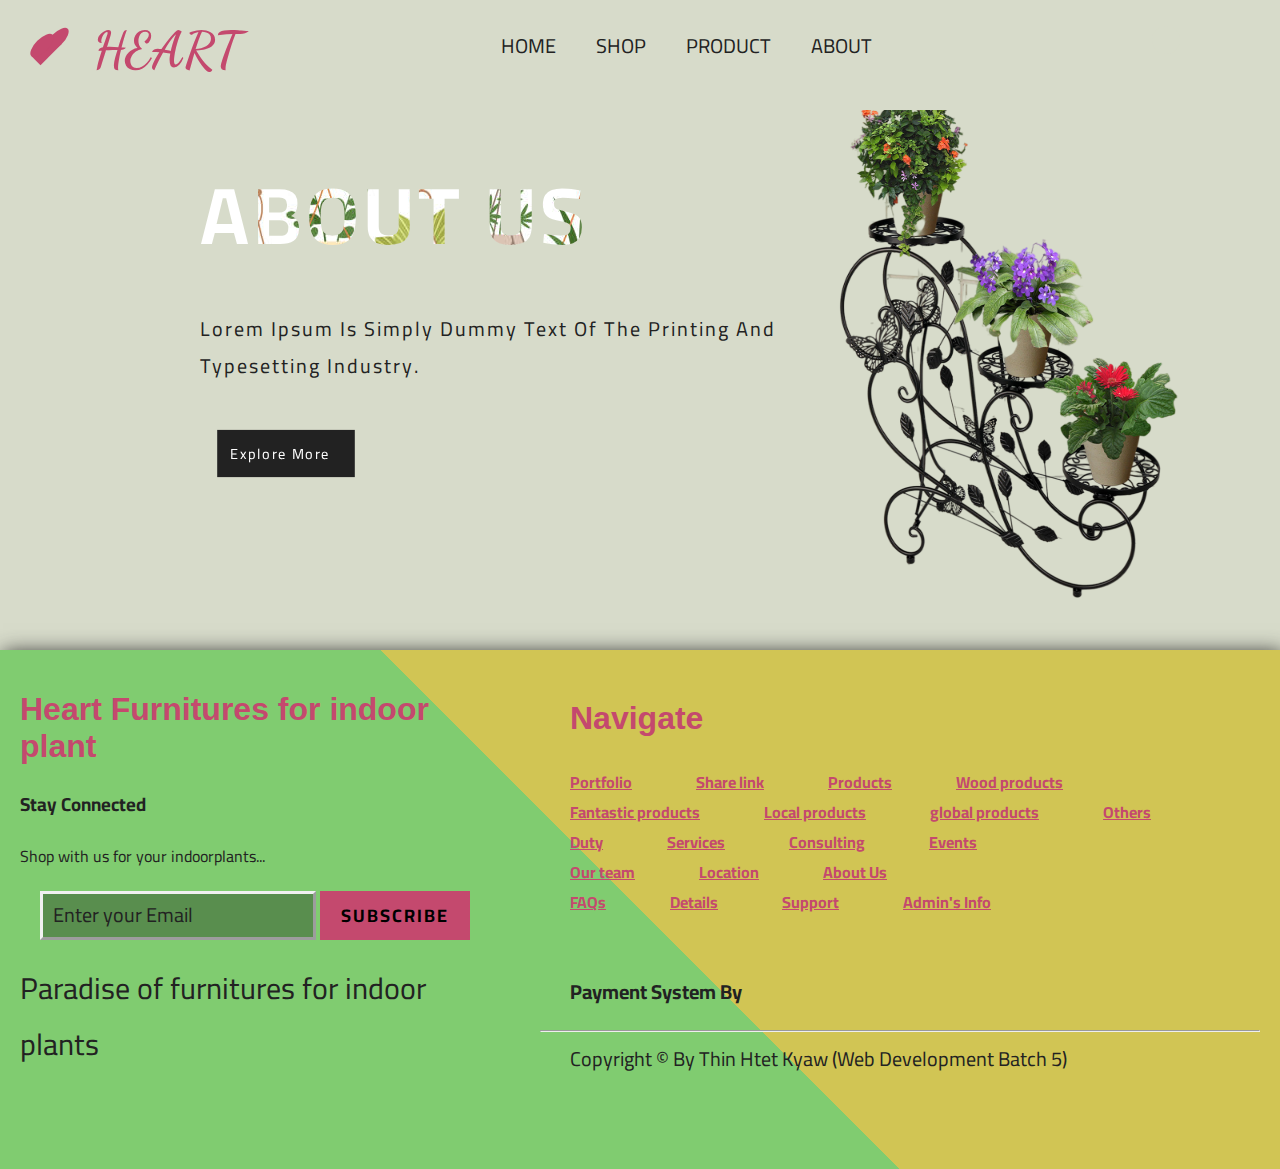
<file: about.html>
<!DOCTYPE html>
<!DOCTYPE html>
<html>
<head>
	<meta charset="utf-8">
	<title>About</title>
	<link href="about.css" rel= "stylesheet" type="text/css">

		<link rel="stylesheet" href="https://cdnjs.cloudflare.com/ajax/libs/font-awesome/6.0.0-beta2/css/all.min.css" integrity="sha512-YWzhKL2whUzgiheMoBFwW8CKV4qpHQAEuvilg9FAn5VJUDwKZZxkJNuGM4XkWuk94WCrrwslk8yWNGmY1EduTA==" crossorigin="anonymous" referrerpolicy="no-referrer" />

		<link rel="preconnect" href="https://fonts.googleapis.com">
		<link rel="preconnect" href="https://fonts.gstatic.com" crossorigin>
		<link href="https://fonts.googleapis.com/css2?family=Cairo:wght@500&display=swap" rel="stylesheet">

		<link rel="preconnect" href="https://fonts.googleapis.com">
		<link rel="preconnect" href="https://fonts.gstatic.com" crossorigin>
		<link href="https://fonts.googleapis.com/css2?family=Dancing+Script:wght@600;700&display=swap" rel="stylesheet">
</head>
<body>
	<div class="nav">
		<div class="logo"></div>
		<h1 style="font-family: 'Dancing Script', cursive;font-size: 50px;margin:0;text-transform: uppercase;">heart</h1>
		<ul>
			<li><a href = 'index.html'>home</a></li>
			<li><a href = 'shop.html'>shop</a></li>
			<li><a href = 'product.html'>product</a></li>
			<li><a href = 'about.html'>about</a></li>
		</ul>

		<ul>
			<li><button onclick="let type = prompt('Enter Your Furniture Type')" style="width:28px;height:28px;border-radius: 50%;border:none;background-color: #d7dbca;"><i class="fas fa-search" style="font-size: 18px;"></i></button></li>

			<li><a href="#" style="text-decoration: none;"><i class="fas fa-star" style="color:goldenrod;"></i></a></li>
			<li><a href="#" style="text-decoration: none;"><i class="fas fa-cart-arrow-down"></i></a></li>
		</ul>

	</div>

		<div class="container">
			<div class="header">
				<h1>About Us</h1>
				 <p>Lorem Ipsum is simply dummy text of the printing and typesetting industry. </p>
				<a href="#bottom" class="collection">Explore More<i class="fas fa-arrow-right" style="font-size:18px;color: #f1f1f1;margin-left: 15px;"></i></a>
			</div>

			<img src = "shop30.png" alt="home" id = 'home'/><br/>
	</div>

	<div class="footer">
		<div class="contact">
			<h1>Heart Furnitures for indoor plant</h1>
			<h3>Stay Connected</h3>
			<p>Shop with us for your indoorplants...</p>

			<div class="form-group">
				<input type="email" name="email" id="email" class="subscribe" placeholder="Enter your Email" autocomplete="off" style="width:250px" />
				<button style="width:150px;padding:8px;background-color: #c4496e;border:none;letter-spacing: 2px;font-weight: bold;font-size: 18px;font-family: 'Cairo', sans-serif;;">SUBSCRIBE</button>

			</div>

			<span style="font-size: 30px;">Paradise of furnitures for indoor plants</span><br/><br/>

			

			<i class="fab fa-facebook-f" style="font-size: 25px;padding: 10px;"></i>
			<i class="fab fa-twitter"  style="font-size: 25px;padding: 10px;"></i>
			<i class="fab fa-youtube"  style="font-size: 25px;padding: 10px;"></i>


			
		</div>
		<div class="pay">
			<h1 style="margin: 30px;">Navigate</h1>
			<a href="#">Portfolio</a>
			<a href="#">Share link</a>
			<a href="#">Products</a>
			<a href="#">Wood products</a><br/>
			<a href="#">Fantastic products</a>
			<a href="#">Local products</a>
			<a href="#">global products</a>
			<a href="#">Others</a><br/>
			<a href="#">Duty</a>
			<a href="#">Services</a>
			<a href="#">Consulting</a>
			<a href="#">Events</a><br/>
			<a href="#">Our team</a>
			<a href="#">Location</a>
			<a href="#">About Us</a><br/>
			<a href="#">FAQs</a>
			<a href="#">Details</a>
			<a href="#">Support</a>
			<a href="#">Admin's Info</a><br/><br/>

			<b style="font-size: 20px;margin-left: 30px;">Payment System By</b>

			<i class="fab fa-cc-paypal" style="font-size: 40px;padding: 10px;"></i>
			<i class="fab fa-cc-visa" style="font-size: 40px;padding: 10px;"></i>
			<i class="fab fa-google-wallet" style="font-size: 40px;padding: 10px;"></i>

			
			<hr/>

			<small style="font-size: 20px;margin:30px">Copyright &#x000A9;<span id = "span"></span> By Thin Htet Kyaw (Web Development Batch 5)</small>

		</div>
	</div>
</body>
</html>
</file>
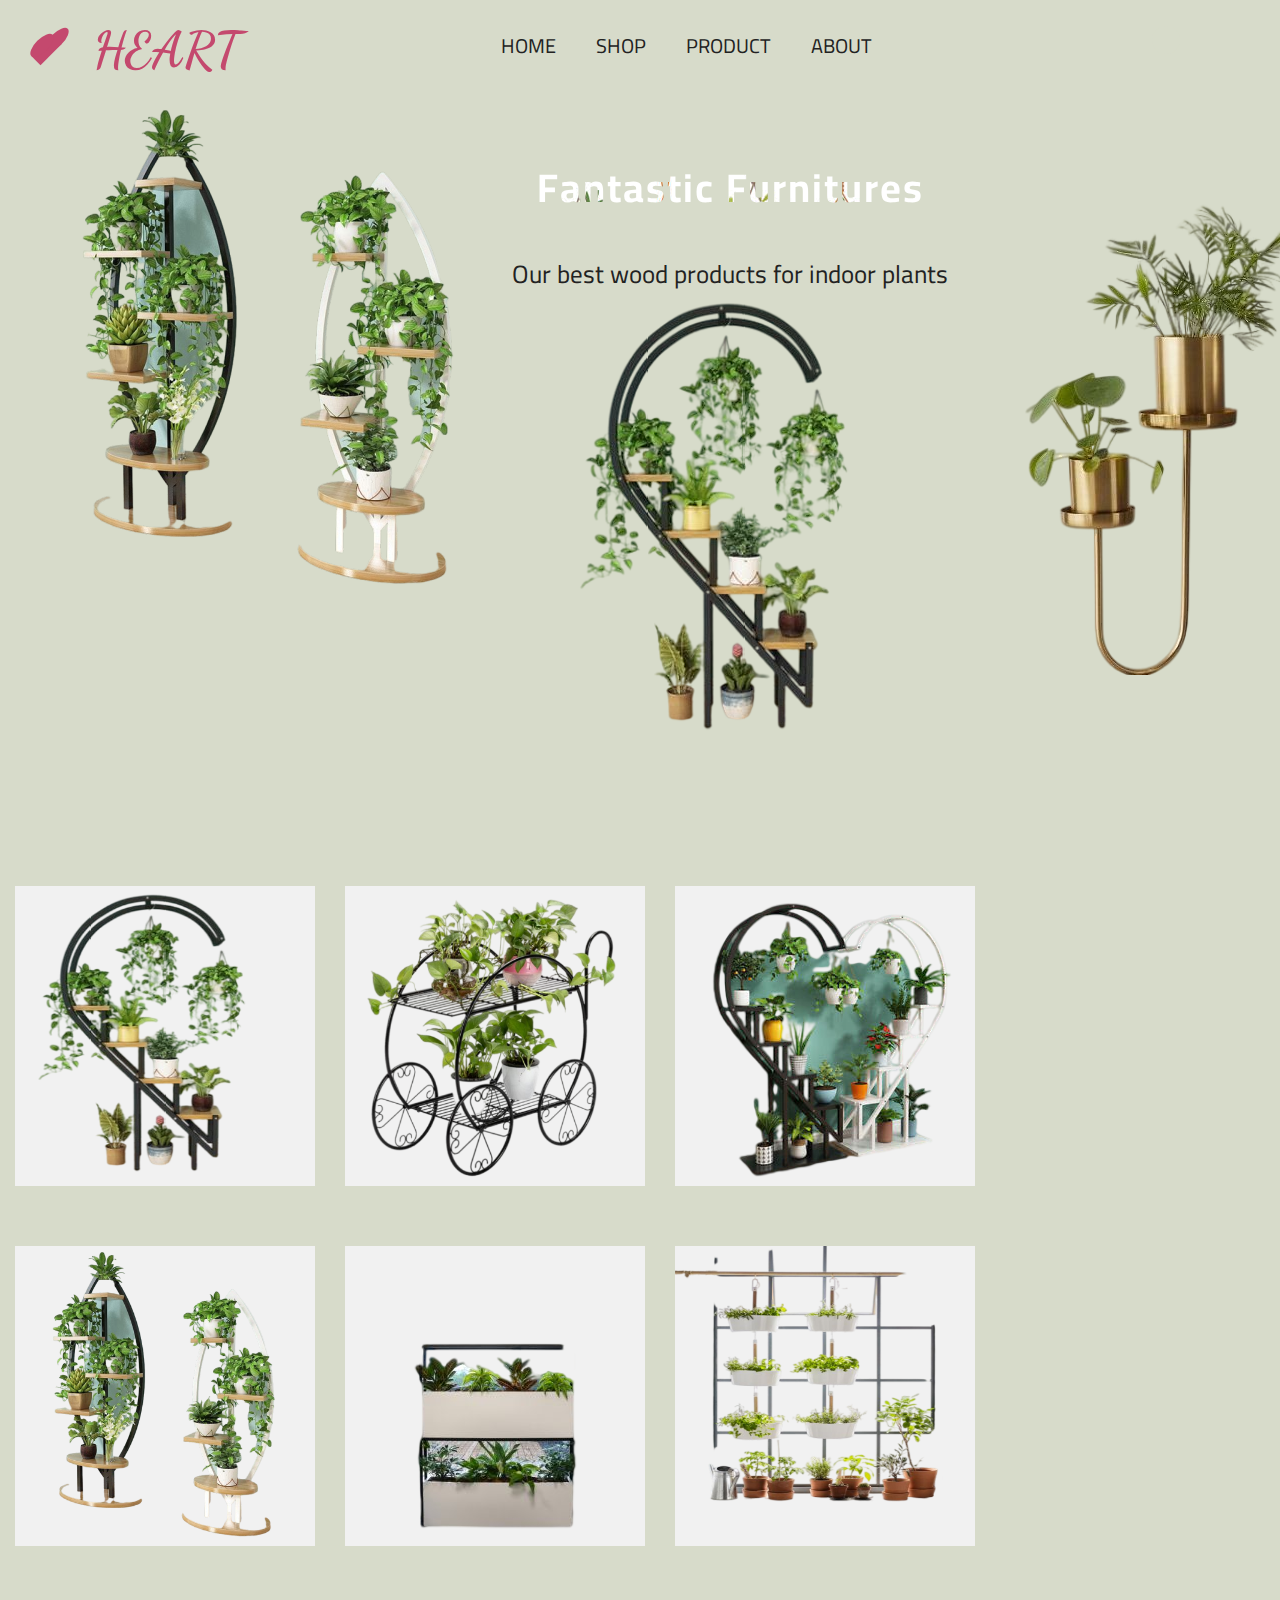
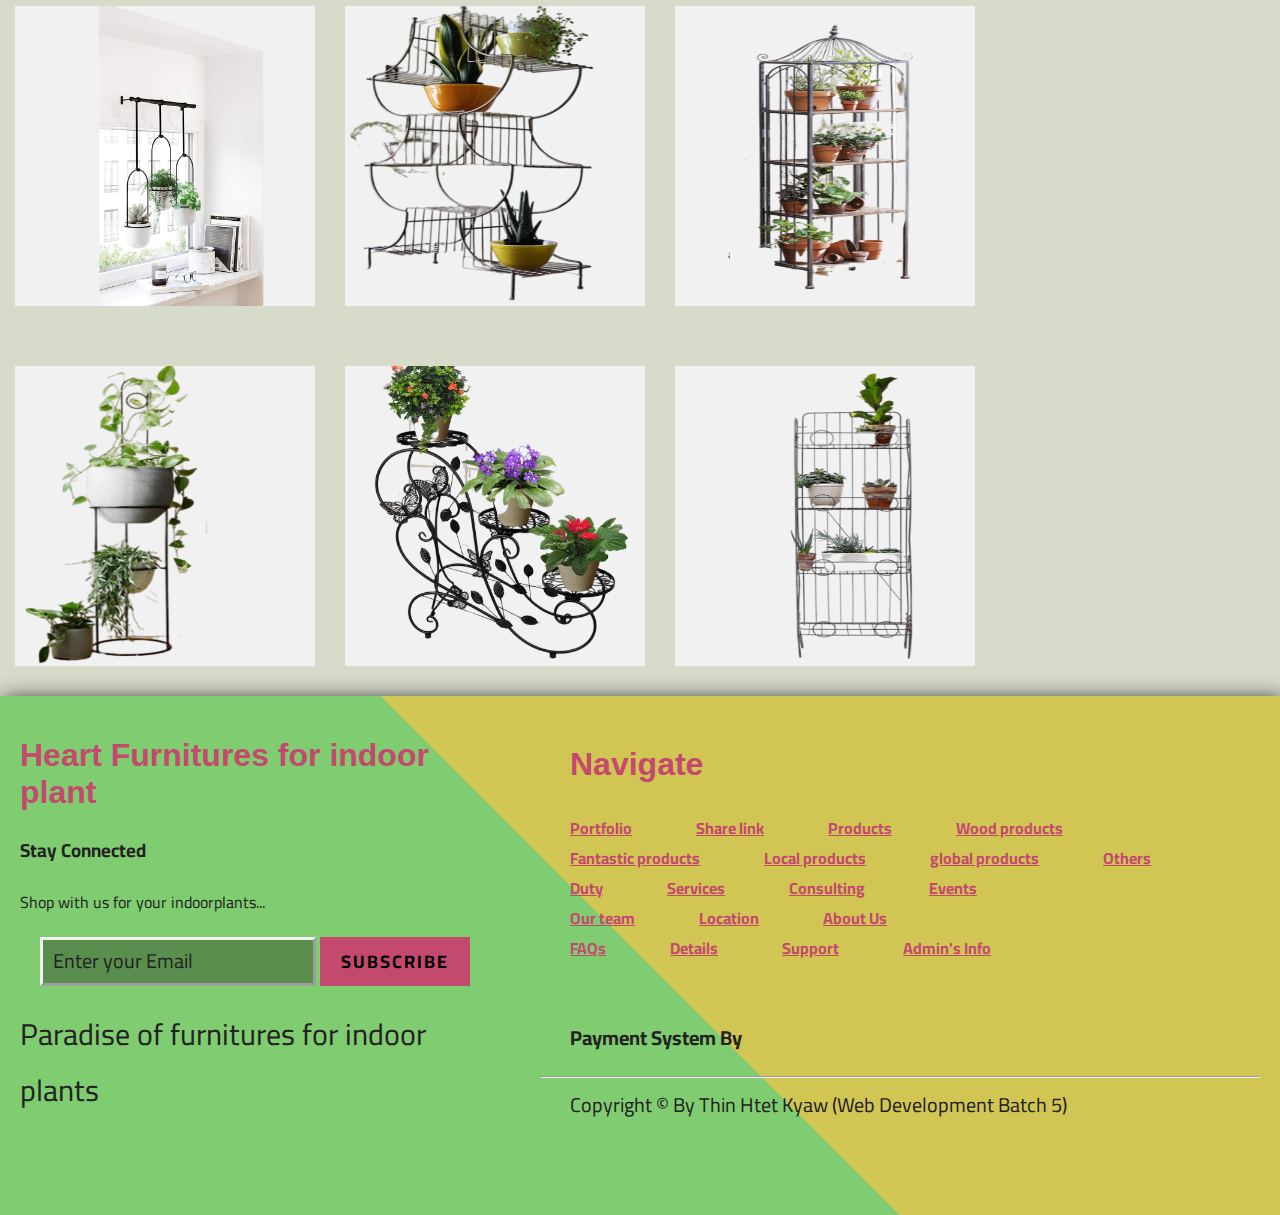
<file: product.html>
<!DOCTYPE html>
<html>
	<head>
		<title>Products</title>
		<link href="product.css" rel= "stylesheet" type="text/css">

		<link rel="stylesheet" href="https://cdnjs.cloudflare.com/ajax/libs/font-awesome/6.0.0-beta2/css/all.min.css" integrity="sha512-YWzhKL2whUzgiheMoBFwW8CKV4qpHQAEuvilg9FAn5VJUDwKZZxkJNuGM4XkWuk94WCrrwslk8yWNGmY1EduTA==" crossorigin="anonymous" referrerpolicy="no-referrer" />

		<link rel="preconnect" href="https://fonts.googleapis.com">
		<link rel="preconnect" href="https://fonts.gstatic.com" crossorigin>
		<link href="https://fonts.googleapis.com/css2?family=Cairo:wght@500&display=swap" rel="stylesheet">

		<link rel="preconnect" href="https://fonts.googleapis.com">
		<link rel="preconnect" href="https://fonts.gstatic.com" crossorigin>
		<link href="https://fonts.googleapis.com/css2?family=Dancing+Script:wght@600;700&display=swap" rel="stylesheet">
		
	</head>

	<body>
		<div class="nav">
		<div class="logo"></div>
		<h1 style="font-family: 'Dancing Script', cursive;font-size: 50px;margin:0;text-transform: uppercase;">heart</h1>
		<ul>
			<li><a href = 'index.html'>home</a></li>
			<li><a href = 'shop.html'>shop</a></li>
			<li><a href = 'product.html'>product</a></li>
			<li><a href = 'about.html'>about</a></li>
		</ul>

		<ul>
			<li><button onclick="let type = prompt('Enter Your Furniture Type')" style="width:28px;height:28px;border-radius: 50%;border:none;background-color: #d7dbca;"><i class="fas fa-search" style="font-size: 18px;"></i></button></li>

			<li><a href="#" style="text-decoration: none;"><i class="fas fa-star" style="color:goldenrod;"></i></a></li>
			<li><a href="#" style="text-decoration: none;"><i class="fas fa-cart-arrow-down"></i></a></li>
		</ul>

	</div>

	<div class="wood">
		<div class="wood1">
			
		</div>
		<div class="wood2">
			<h3>Fantastic furnitures</h3>
			<p>Our best wood products for indoor plants</p>
		</div>
		<div class="wood3">

		</div>
		<div class="wood4">
			
		</div>
	</div><br/><br/>


	<div class="woodproducts" id="bottom">
			<div class="shop">
				<img src = "shop7.png" alt = ""/>
				<div class="caption">
				<h3>Fantastic product</h3>
				<p>Lorem Ipsum is simply dummy text of the printing and typesetting industry.</p>
				<a href="shop.html">Buy this product</a>
			</div></div>

			<div class="shop">
				<img src = "shop11.png" alt = ""/>
				<div class="caption">
				<h3>Fantastic product</h3>
				<p>Lorem Ipsum is simply dummy text of the printing and typesetting industry.</p>
				<a href="shop.html">Buy this product</a>
			</div></div>

			<div class="shop">
				<img src = "shop13.png" alt = ""/>
				<div class="caption">
				<h3>Fantastic product</h3>
				<p>Lorem Ipsum is simply dummy text of the printing and typesetting industry.</p>
				<a href="shop.html">Buy this product</a>
			</div></div>

			<div class="shop">
				<img src = "shop14.png" alt = ""/>
				<div class="caption">
				<h3>Fantastic product</h3>
				<p>Lorem Ipsum is simply dummy text of the printing and typesetting industry.</p>
				<a href="shop.html">Buy this product</a>
			</div></div>

			<div class="shop">
				<img src = "shop22.png" alt = ""/>
				<div class="caption">
				<h3>Fantastic product</h3>
				<p>Lorem Ipsum is simply dummy text of the printing and typesetting industry. </p>
				<a href="shop.html">Buy this product</a>
			</div></div>


			<div class="shop">
				<img src = "shop23.png" alt = ""/>
				<div class="caption">
				<h3>Fantastic product</h3>
				<p>Lorem Ipsum is simply dummy text of the printing and typesetting industry.</p>
				<a href="shop.html">Buy this product</a>
			</div></div>

			<div class="shop">
				<img src = "shop24.png" alt = ""/>
				<div class="caption">
				<h3>Fantastic product</h3>
				<p>Lorem Ipsum is simply dummy text of the printing and typesetting industry.</p>
				<a href="shop.html">Buy this product</a>
			</div></div>

			<div class="shop">
				<img src = "shop27.png" alt = ""/>
				<div class="caption">
				<h3>Fantastic product</h3>
				<p>Lorem Ipsum is simply dummy text of the printing and typesetting industry. </p>
				<a href="shop.html">Buy this product</a>
			</div></div>


			<div class="shop">
				<img src = "shop28.png" alt = ""/>
				<div class="caption">
				<h3>Fantastic product</h3>
				<p>Lorem Ipsum is simply dummy text of the printing and typesetting industry. </p>
				<a href="shop.html">Buy this product</a>
			</div></div>

			<div class="shop">
				<img src = "shop29.png" alt = ""/>
				<div class="caption">
				<h3>Fantastic product</h3>
				<p>Lorem Ipsum is simply dummy text of the printing and typesetting industry.</p>
				<a href="shop.html">Buy this product</a>
			</div></div>

			<div class="shop">
				<img src = "shop30.png" alt = ""/>
				<div class="caption">
				<h3>Fantastic product</h3>
				<p>Lorem Ipsum is simply dummy text of the printing and typesetting industry. </p>
				<a href="shop.html">Buy this product</a>
			</div></div>

			<div class="shop">
				<img src = "shop26.png" alt = ""/>
				<div class="caption">
				<h3>Fantastic product</h3>
				<p>Lorem Ipsum is simply dummy text of the printing and typesetting industry. </p>
				<a href="shop.html">Buy this product</a>
			</div></div>


		</div>

		<div class="footer">
		<div class="contact">
			<h1>Heart Furnitures for indoor plant</h1>
			<h3>Stay Connected</h3>
			<p>Shop with us for your indoorplants...</p>

			<div class="form-group">
				<input type="email" name="email" id="email" class="subscribe" placeholder="Enter your Email" autocomplete="off" style="width:250px" />
				<button style="width:150px;padding:8px;background-color: #c4496e;border:none;letter-spacing: 2px;font-weight: bold;font-size: 18px;font-family: 'Cairo', sans-serif;;">SUBSCRIBE</button>

			</div>

			<span style="font-size: 30px;">Paradise of furnitures for indoor plants</span><br/><br/>

			

			<i class="fab fa-facebook-f" style="font-size: 25px;padding: 10px;"></i>
			<i class="fab fa-twitter"  style="font-size: 25px;padding: 10px;"></i>
			<i class="fab fa-youtube"  style="font-size: 25px;padding: 10px;"></i>


			
		</div>
		<div class="pay">
			<h1 style="margin: 30px;">Navigate</h1>
			<a href="#">Portfolio</a>
			<a href="#">Share link</a>
			<a href="#">Products</a>
			<a href="#">Wood products</a><br/>
			<a href="#">Fantastic products</a>
			<a href="#">Local products</a>
			<a href="#">global products</a>
			<a href="#">Others</a><br/>
			<a href="#">Duty</a>
			<a href="#">Services</a>
			<a href="#">Consulting</a>
			<a href="#">Events</a><br/>
			<a href="#">Our team</a>
			<a href="#">Location</a>
			<a href="#">About Us</a><br/>
			<a href="#">FAQs</a>
			<a href="#">Details</a>
			<a href="#">Support</a>
			<a href="#">Admin's Info</a><br/><br/>

			<b style="font-size: 20px;margin-left: 30px;">Payment System By</b>

			<i class="fab fa-cc-paypal" style="font-size: 40px;padding: 10px;"></i>
			<i class="fab fa-cc-visa" style="font-size: 40px;padding: 10px;"></i>
			<i class="fab fa-google-wallet" style="font-size: 40px;padding: 10px;"></i>

			
			<hr/>

			<small style="font-size: 20px;margin:30px">Copyright &#x000A9;<span id = "span"></span> By Thin Htet Kyaw (Web Development Batch 5)</small>

		</div>
	</div>
	</body>
</html>
</file>
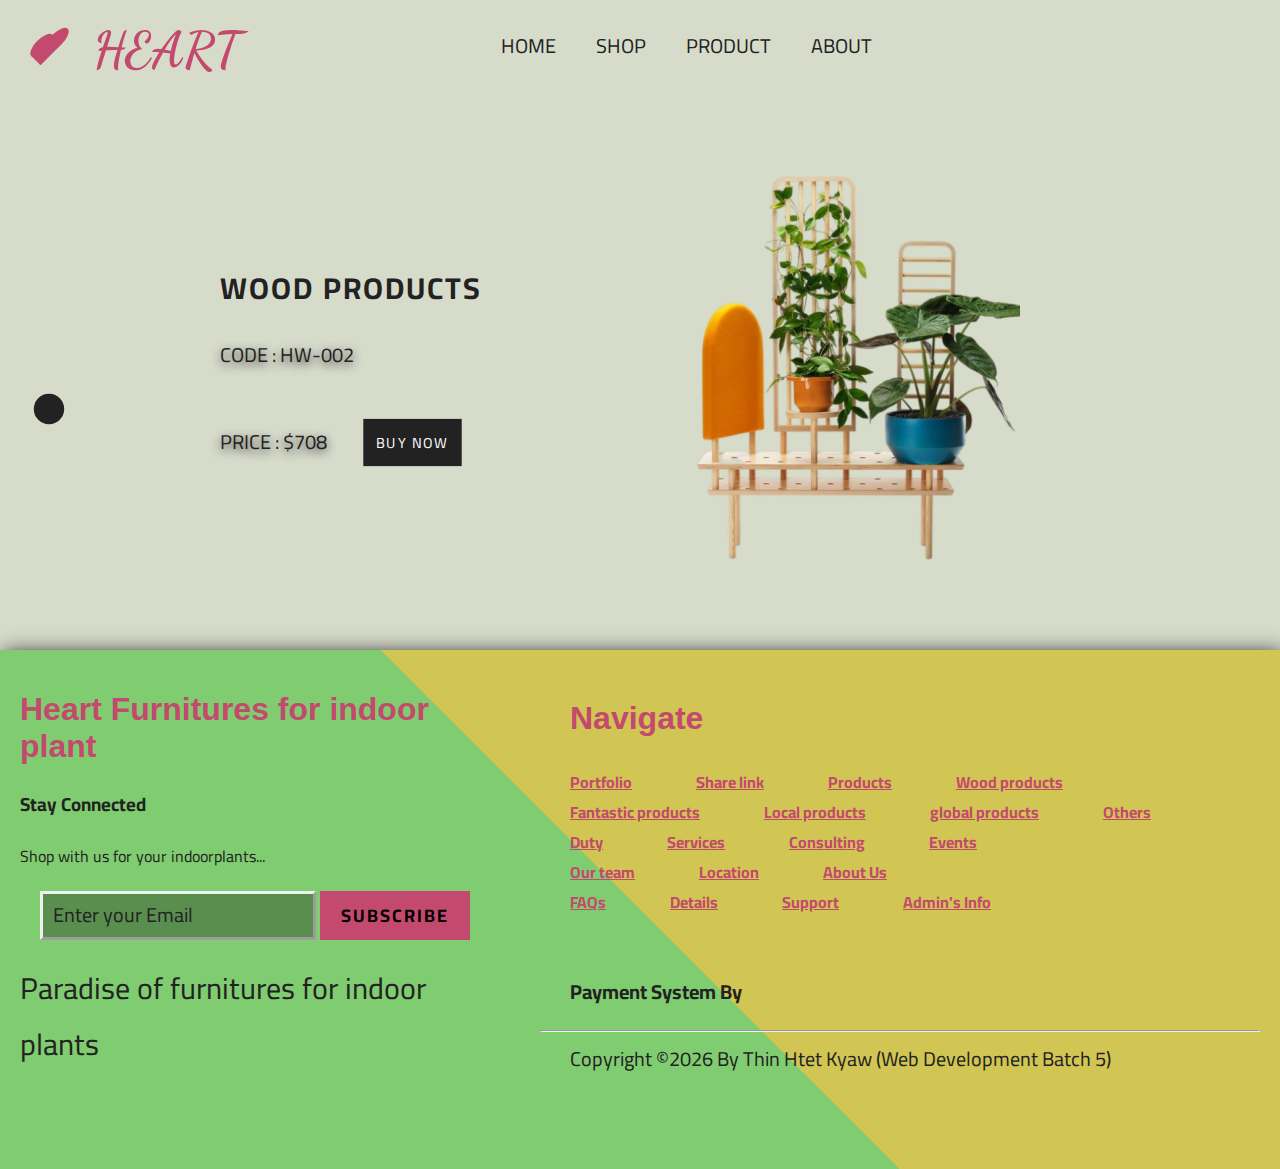
<file: shop.html>
<!DOCTYPE html>
<html>
	<head>
		<title>Heart furniture shop</title>
		<link href="shop.css" rel= "stylesheet" type="text/css">

		<link rel="stylesheet" href="https://cdnjs.cloudflare.com/ajax/libs/font-awesome/6.0.0-beta2/css/all.min.css" integrity="sha512-YWzhKL2whUzgiheMoBFwW8CKV4qpHQAEuvilg9FAn5VJUDwKZZxkJNuGM4XkWuk94WCrrwslk8yWNGmY1EduTA==" crossorigin="anonymous" referrerpolicy="no-referrer" />

		<link rel="preconnect" href="https://fonts.googleapis.com">
		<link rel="preconnect" href="https://fonts.gstatic.com" crossorigin>
		<link href="https://fonts.googleapis.com/css2?family=Cairo:wght@500&display=swap" rel="stylesheet">

		<link rel="preconnect" href="https://fonts.googleapis.com">
		<link rel="preconnect" href="https://fonts.gstatic.com" crossorigin>
		<link href="https://fonts.googleapis.com/css2?family=Dancing+Script:wght@600;700&display=swap" rel="stylesheet">
		
	</head>

	<body>
		<div class="nav">
		<div class="logo"></div>
		<h1 style="font-family: 'Dancing Script', cursive;font-size: 50px;margin:0;text-transform: uppercase;">heart</h1>
		<ul>
			<li><a href = 'index.html'>home</a></li>
			<li><a href = 'shop.html'>shop</a></li>
			<li><a href = 'product.html'>product</a></li>
			<li><a href = 'about.html'>about</a></li>
		</ul>

		<ul>
			<li><button onclick="let type = prompt('Enter Your Furniture Type')" style="width:28px;height:28px;border-radius: 50%;border:none;background-color: #d7dbca;"><i class="fas fa-search" style="font-size: 18px;"></i></button></li>

			<li><a href="#" style="text-decoration: none;"><i class="fas fa-star" style="color:goldenrod;"></i></a></li>
			<li><a href="#" style="text-decoration: none;"><i class="fas fa-cart-arrow-down"></i></a></li>
		</ul>

	</div>


	<div class="container">
		<div class="fbtn"><button><i class="fas fa-arrow-circle-left" style="font-size: 25px;color: #f1f1f1;"></i></button></div>
		<div class="header">
			<h3>Wood Products</h3>
			<p>Code : HW-00<span id="code"></span></p>
			<small>Price : &#x00024;<span id = "price"></span></small>
			<a href="cart.html" class="collection" id = "cart">Buy Now</a>
		</div>

			<div class="img"></div>
		<div class="backbtn"><button><i class="fas fa-arrow-circle-right" style="font-size: 25px;color: #f1f1f1;"></i></button></div>
	</div>

	<div class="footer">
		<div class="contact">
			<h1>Heart Furnitures for indoor plant</h1>
			<h3>Stay Connected</h3>
			<p>Shop with us for your indoorplants...</p>

			<div class="form-group">
				<input type="email" name="email" id="email" class="subscribe" placeholder="Enter your Email" autocomplete="off" style="width:250px" />
				<button style="width:150px;padding:8px;background-color: #c4496e;border:none;letter-spacing: 2px;font-weight: bold;font-size: 18px;font-family: 'Cairo', sans-serif;;">SUBSCRIBE</button>

			</div>

			<span style="font-size: 30px;">Paradise of furnitures for indoor plants</span><br/><br/>

			

			<i class="fab fa-facebook-f" style="font-size: 25px;padding: 10px;"></i>
			<i class="fab fa-twitter"  style="font-size: 25px;padding: 10px;"></i>
			<i class="fab fa-youtube"  style="font-size: 25px;padding: 10px;"></i>


			
		</div>
		<div class="pay">
			<h1 style="margin: 30px;">Navigate</h1>
			<a href="#">Portfolio</a>
			<a href="#">Share link</a>
			<a href="#">Products</a>
			<a href="#">Wood products</a><br/>
			<a href="#">Fantastic products</a>
			<a href="#">Local products</a>
			<a href="#">global products</a>
			<a href="#">Others</a><br/>
			<a href="#">Duty</a>
			<a href="#">Services</a>
			<a href="#">Consulting</a>
			<a href="#">Events</a><br/>
			<a href="#">Our team</a>
			<a href="#">Location</a>
			<a href="#">About Us</a><br/>
			<a href="#">FAQs</a>
			<a href="#">Details</a>
			<a href="#">Support</a>
			<a href="#">Admin's Info</a><br/><br/>

			<b style="font-size: 20px;margin-left: 30px;">Payment System By</b>

			<i class="fab fa-cc-paypal" style="font-size: 40px;padding: 10px;"></i>
			<i class="fab fa-cc-visa" style="font-size: 40px;padding: 10px;"></i>
			<i class="fab fa-google-wallet" style="font-size: 40px;padding: 10px;"></i>

			
			<hr/>

			<small style="font-size: 20px;margin:30px">Copyright &#x000A9;<span id = "span"></span> By Thin Htet Kyaw (Web Development Batch 5)</small>

		</div>
	</div>



	<script type="text/javascript">
		 	 	document.getElementById('code').textContent = Math.floor(Math.random()*10);

		 	 	document.getElementById('price').textContent = Math.ceil(Math.random()*1000);

			let year = new Date().getUTCFullYear();
			document.getElementById('span').textContent = year;


	</script>
	</body>
</html>
</file>
<file: about.css>
body{
	margin: 0;
	padding: 0;
	/*background-color: rgba(0, 0, 0, 0.3);*/
	background-color: #d7dbca;

	scroll-behavior: smooth;

}
.nav{
	height: 80px;
	display: flex;
	color: #222;
	margin-top: 10px;
	
}
.logo{
	width: 30px;
	height: 30px;
	margin: 40px;
	align-self: center;
	background-color: #c4496e;
	transform: rotate(45deg);

	display: inline-block;
	position: relative;

	animation: logoani 2s linear infinite;
}
.logo::before{
	content: '';
	width: 100%;
	height: 100%;
	border-radius: 50%;
	background-color: #c4496e;

	position: absolute;
	top: 0;
	left: 0;

	transform: translateY(-50%);
}
.logo::after{
	content: '';
	width: 100%;
	height: 100%;
	background-color: #c4496e;
	border-radius: 50%;

	position: absolute;
	top: 0;
	left: 0;

	transform: translateX(-50%);

}
@keyframes logoani{
	0%{
		transform: rotate(45deg) scale(1);
	}
	25%{
		transform: rotate(45deg) scale(1);
	}
	35%{
		transform: rotate(45deg) scale(1.25);
	}
	50%{
		transform: rotate(45deg) scale(1.15);
	}
	70%{
		transform: rotate(45deg) scale(1.25);
	}
	100%{
		transform: rotate(45deg) scale(1);
	}
}
h1{
	color: #c4496e;
	font-family: sans-serif;
	align-self: center;
}
ul{
	list-style-type: none;
	display: flex;
	margin-left: 200px;
	align-self: center;
}
ul li{
	font-family: 'Cairo', sans-serif;
	font-size: 20px;
	margin:10px 20px 20px 20px;
	text-transform: uppercase;

	position: relative;
	overflow: hidden;
}
ul  li::before{
	content: '';
	width: 100%;
	height: 2.5px;

	background-color: #c4496e ;
	position: absolute;
	bottom: 0;
	right: 0;


	transform: translateX(-120%);
	transition: all 0.5s;
}
ul li:hover::before{
	transform: translateX(0px);
}


ul li a{
	text-decoration: none;
	color: #222;
}
.container{
	width: 100%;
	height: 530px;

	margin: 0 0 10px 0;

	position: relative;
}
.container .header{
	width: 600px;
	height: 300px;

	position: absolute;
	top: 50px;
	left: 200px;
}
.header h1{
	font-family: 'Cairo', sans-serif;
	font-size: 80px;
	text-transform: uppercase;
	letter-spacing: 4px;

	background: url('bgfont.jpeg');
	-webkit-background-clip: text;
	-webkit-text-fill-color:transparent ;

	margin: 0;
	padding: 0;
	position: relative;

	animation: myfont 10s infinite linear;
}
@keyframes myfont{
	from{
		background-position: 0 0;
	}
	to{
		background-position: -700px 0;
	}
}
.header p{
	font-family: 'Cairo', sans-serif;
	color: #222;
	font-size: 20px;
	text-transform: capitalize;
	letter-spacing: 2px;
}
.header .collection{
	font-family: 'Cairo', sans-serif;
	text-decoration: none;
	display: inline-block;
	font-size: 18px;
	color: #fff;
	background-color: #222;
	margin: 0;
	margin-top: 20px;
	padding: 13px 16px;
	letter-spacing: 2px;

	transform: scale(0.8);
	transition: all 1s;
}
.header .collection:hover{
	font-size: 20px;
	transform: scale(1);
	background-color: #c4496e;
}
.container img{
	width: 400px;
	height: 500px;

	position: absolute;
	top:20px;
	left: 800px;

}
.footer{
	left: 0;
	bottom: 0;
	width: 100%;
	box-shadow: 3px 3px 20px #222;
	margin-top: 30px;
	font-family: 'Cairo', sans-serif;
	background: linear-gradient(45deg,
								#80cc70 50%,#d1c554 50%);
	/*clear: both;*/
	display: flex;
	color: gray;
}
.footer .contact{
	margin: 20px;
	width: 40%;
	color: #222;
}
.contact .form-group{
	margin: 20px;
}
.footer .contact i{
	color: #222;
	transition: all 0.3s;
}
.contact .subscribe{
	width: 200px;
	margin-left: 0;
	border: 3px #f1f1f1 outset;
	background-color: rgba(0, 0, 0, 0.3);
	font-size: 20px;
	padding: 10px;
	color: #f1f1f1;
}
.contact .subscribe::placeholder{
	color: #222;
	font-family: 'Cairo', sans-serif;;
}
.footer i:hover{
	color: #c4496e;
	transform: scale(1.2);
}
.footer .pay{
	color: #222;
	margin: 20px;
	width: 60%;

}
.footer .pay a{
	/*text-decoration: underline;*/
	font-weight: bolder;
	color: #c4496e;
	margin: 30px;
}
@media only screen and (max-width : 600px){
	.nav{
	width: 100%;
	height: 500px;
	display: block;
	/*background-color: #222;*/
	color: #222;
	}
	.logo{
	width: 25px;
	height: 25px;
	margin: 30px;
	}
	h1{
	 display: inline-block;
	 font-size: 20px;
	 margin: 30px;
	}
	ul{
		display: block;
		margin: 30px;
		margin-left: 0;
	}
	ul li{
		background: #c4496e;
		display: flex;
		justify-content: center;
		align-items: center;
	}
	ul li a{
		color: #f1f1f1;

	}
	.container{
	width: 100%;
	height: 800px;
/*background-color: #222;*/
	margin: 20px 0 50px 0;

	position: relative;
}
.container .header{
	width: 450px;
	height: 200px;

	position: absolute;
	top: 30px;
	left: 30px;
}
.header h1{
	font-size: 50px;
	letter-spacing: 10px;
}
.header p{
	color: #f1f1f1;
	text-shadow: 0 3px 10px #323232;
	font-size: 25px;
}
.header a{
	font-size: 20px;
}
.container img{
	width: 400px;
	height: 580px;

	z-index: -1;

	position: absolute;
	top:130px;
	left: 150px;

}
.footer{
	margin-top: 0px;
	display: inline-block;
}
.footer .contact{
	margin: 20px;
	width: 100%;
	color: #222;
}
.contact h1,h3,p,i{
	font-size: 30px;
}
.contact .subscribe{
	width: 300px;
}
.contact button{
	width: 50px;
}
.footer .pay{
	color: #222;
	margin: 30px;
	width: 100%;

}
.footer .pay h1,b,small{
	font-size: 30px;
}
.footer .pay a{
	/*text-decoration: underline;*/
	font-weight: bolder;
	color: #c4496e;
	margin: 30px;
}



}
</file>
<file: product.css>
body{
	margin: 0;
	padding: 0;
	/*background-color: rgba(0, 0, 0, 0.3);*/
	background-color: #d7dbca;

	scroll-behavior: smooth;

}
.nav{
	height: 80px;
	display: flex;
	color: #222;
	margin-top: 10px;
	
}
.logo{
	width: 30px;
	height: 30px;
	margin: 40px;
	align-self: center;
	background-color: #c4496e;
	transform: rotate(45deg);

	display: inline-block;
	position: relative;

	animation: logoani 2s linear infinite;
}
.logo::before{
	content: '';
	width: 100%;
	height: 100%;
	border-radius: 50%;
	background-color: #c4496e;

	position: absolute;
	top: 0;
	left: 0;

	transform: translateY(-50%);
}
.logo::after{
	content: '';
	width: 100%;
	height: 100%;
	background-color: #c4496e;
	border-radius: 50%;

	position: absolute;
	top: 0;
	left: 0;

	transform: translateX(-50%);

}
@keyframes logoani{
	0%{
		transform: rotate(45deg) scale(1);
	}
	25%{
		transform: rotate(45deg) scale(1);
	}
	35%{
		transform: rotate(45deg) scale(1.25);
	}
	50%{
		transform: rotate(45deg) scale(1.15);
	}
	70%{
		transform: rotate(45deg) scale(1.25);
	}
	100%{
		transform: rotate(45deg) scale(1);
	}
}
h1{
	color: #c4496e;
	font-family: sans-serif;
	align-self: center;
}
ul{
	list-style-type: none;
	display: flex;
	margin-left: 200px;
	align-self: center;
}
ul li{
	font-family: 'Cairo', sans-serif;
	font-size: 20px;
	margin:10px 20px 20px 20px;
	text-transform: uppercase;

	position: relative;
	overflow: hidden;
}
ul  li::before{
	content: '';
	width: 100%;
	height: 2.5px;

	background-color: #c4496e ;
	position: absolute;
	bottom: 0;
	right: 0;


	transform: translateX(-120%);
	transition: all 0.5s;
}
ul li:hover::before{
	transform: translateX(0px);
}


ul li a{
	text-decoration: none;
	color: #222;
}
.wood{
	width: 100%;
	height: 600px;
	display: flex;

	position: relative;
}
.wood1{
	width: 500px;
	height: 500px;
	/*border: 2px solid #f3f3f3;*/
	background: url('shop14.png');

	position: absolute;
	top: 10px;
	left: 20px;
}
.wood2{
	width: 900px;
	height: 300px;

	margin: 80px;

	position: absolute;
	top: -20px;
	left: 200px;
}
.wood2 h3{
	font-family: 'Cairo', sans-serif;
	font-size: 40px;
	text-transform: capitalize;
	letter-spacing: 2px;

	background: url('bgfont.jpeg');
	-webkit-background-clip: text;
	-webkit-text-fill-color:transparent ;

	text-align: center;
	margin: 0;
	padding: 0;

	animation: myfont 10s infinite linear;
}
@keyframes myfont{
	from{
		background-position: 0 0;
	}
	to{
		background-position: -700px 0;
	}
}
.wood2 p{
	font-family: 'Cairo', sans-serif;
	color: #222;
	font-size: 25px;

	text-align: center;

}
.wood3{
	width: 300px;
	height: 470px;

	background: url('shop7.png');

	position: absolute;
	top: 200px;
	left: 550px;
}
.wood4{
	width: 380px;
	height: 485px;

	background: url('shop17.png');
	position: absolute;
	top: 100px;
	left: 950px;
	
}
.woodproducts{
	width: 100%;
	height: 1200px;
	margin: 130px 0 0 0;


	/*background-color: black;*/
}
.woodproducts .shop{
	width:300px;
	height: 300px;
	background-color:#f1f1f1;
	margin: 30px 15px;

	float: left;

	position: relative;
	overflow: hidden;
}
.shop img{
	width: 300px;
	height: 300px;
	transition: all 0.5s;
}
.shop:hover img{
	transform: translateX(700px) scale(0);
}
.shop .caption{
	width: 100%;
	height: 100%;
	text-align: center;
	font-family: 'Cairo', sans-serif;

	text-transform: uppercase;
	background-color: #c4496e;
	color: #f1f1f1;

	position: absolute;
	top: 0;
	left: 0;

	opacity: 0;

	display: flex;
	justify-content: space-around;
	flex-direction: column;

	transition: all 0.25s;
}
.shop:hover .caption{
	opacity: 1;
}
.caption h3{
	padding:20px ;
	background-color: rgba(0, 0, 0,0.7);

	transform: translateX(-300px);
}
.shop:hover h3{
	transform: translateX(0px);
	transition-delay: 0.9s;

}
.caption p{
	width: 80%;
	font-size: 16px;
	align-self: center;

	transform: translateY(-300px);
}
.shop:hover p{
	transform: translateY(-10px);
	transition-delay: 0.7s;
}
.caption a{
	width: 200px;
	text-decoration: none;
	background-color: #222;
	padding:15px;
	color: #fff;
	align-self: center;

	transform: translateY(-350px);
}
.shop:hover a{
	transform: translateY(-20px);
	transition-delay: 0.5s;

}
.footer{
	left: 0;
	bottom: 0;
	width: 100%;
	box-shadow: 3px 3px 20px #222;
	margin-top: 0;
	font-family: 'Cairo', sans-serif;
	background: linear-gradient(45deg,
								#80cc70 50%,#d1c554 50%);
	/*clear: both;*/
	display: flex;
	color: gray;
}
.footer .contact{
	margin: 20px;
	width: 40%;
	color: #222;
}
.contact .form-group{
	margin: 20px;
}
.footer .contact i{
	color: #222;
	transition: all 0.3s;
}
.contact .subscribe{
	width: 200px;
	margin-left: 0;
	border: 3px #f1f1f1 outset;
	background-color: rgba(0, 0, 0, 0.3);
	font-size: 20px;
	padding: 10px;
	color: #f1f1f1;
}
.contact .subscribe::placeholder{
	color: #222;
	font-family: 'Cairo', sans-serif;;
}
.footer i:hover{
	color: #c4496e;
	transform: scale(1.2);
}
.footer .pay{
	color: #222;
	margin: 20px;
	width: 60%;

}
.footer .pay a{
	/*text-decoration: underline;*/
	font-weight: bolder;
	color: #c4496e;
	margin: 30px;
}
@media only screen and (max-width : 600px){
	.nav{
	width: 100%;
	height: 500px;
	display: block;
	/*background-color: #222;*/
	color: #222;
	}
	.logo{
	width: 25px;
	height: 25px;
	margin: 30px;
	}
	h1{
	 display: inline-block;
	 font-size: 20px;
	 margin: 30px;
	}
	ul{
		display: block;
		margin: 30px;
		margin-left: 0;
	}
	ul li{
		background: #c4496e;
		display: flex;
		justify-content: center;
		align-items: center;
	}
	ul li a{
		color: #f1f1f1;

	}
	
.wood{
	width: 100%;
	height: 1000px;
	/*background-color: #222;*/
	margin-top: 30px;
	position: relative;
}
.wood1{
	width: 440px;
	height: 500px;
	z-index: -3;
	/*border: 2px solid #f3f3f3;*/

	position: absolute;
	top: 0;
	left: 100px;
}
.wood2{
	width: 450px;
	height: 200px;

	margin: 80px;

	position: absolute;
	top: 0;
	left: 0;

	transform: rotate(-90deg) translate(-80px,-200px);
}
.wood2 h3{
	font-family: 'Cairo', sans-serif;
	font-size: 40px;
	text-transform: capitalize;
	text-align: justify-all;
	margin: 0;
	padding: 0;

	background: url('bgfont.jpeg');
	-webkit-background-clip: text;
	-webkit-text-fill-color:transparent ;
}

.wood2 p{
	font-family: 'Cairo', sans-serif;

	color: #f1f1f1;
	font-size: 25px;
	text-shadow: 0 3px 10px #323232;

}
.wood3{
	width: 400px;
	height: 450px;
	z-index: -1;


	position: absolute;
	top: 380px;
	left: 200px;
}
.wood4{
	width: 330px;
	height: 485px;

	z-index: -2;
	position: absolute;
	top: 400px;
	left: -80px;
	
}
.woodproducts{
	width: 100%;
	height: 5700px;
	margin: 0;
	/*background-color: #222;*/

	/*background-color: black;*/
}
.woodproducts .shop{
	width:450px;
	height: 400px;
	background-color: transparent;
	margin:30px;
	float: left;

	position: relative;
	overflow: hidden;
}
.shop img{
	width: 400px;
	height: 100%;
	transition: all 0.5s;
}
.shop:hover img{
	transform: rotate(1turn) translateX(700px) scale(0);
}
.shop h3{
	transform: rotate(1turn) translateX(-450px);
	transition: all 0.3s;
}
.shop:hover h3{
	transform: translateX(0px);
}
.shop p{
	transform: translateY(500px);
	transition: all 0.3s;
}
.shop:hover p{
	transform: rotate(1turn) translateY(0px);
	transition-delay: 0.2s;
}
.footer{
	margin-top: 0px;
	display: inline-block;
}
.footer .contact{
	margin: 20px;
	width: 100%;
	color: #222;
}
.contact h1,h3,p,i{
	font-size: 30px;
}
.contact .subscribe{
	width: 300px;
}
.contact button{
	width: 50px;
}
.footer .pay{
	color: #222;
	margin: 30px;
	width: 100%;

}
.footer .pay h1,b,small{
	font-size: 30px;
}
.footer .pay a{
	/*text-decoration: underline;*/
	font-weight: bolder;
	color: #c4496e;
	margin: 30px;
}
}
</file>
<file: shop.css>
body{
	margin: 0;
	padding: 0;
	/*background-color: rgba(0, 0, 0, 0.3);*/
	background-color: #d7dbca;

	scroll-behavior: smooth;

}
.nav{
	height: 80px;
	display: flex;
	color: #222;
	margin-top: 10px;
	
}
.logo{
	width: 30px;
	height: 30px;
	margin: 40px;
	align-self: center;
	background-color: #c4496e;
	transform: rotate(45deg);

	display: inline-block;
	position: relative;

	animation: logoani 2s linear infinite;
}
.logo::before{
	content: '';
	width: 100%;
	height: 100%;
	border-radius: 50%;
	background-color: #c4496e;

	position: absolute;
	top: 0;
	left: 0;

	transform: translateY(-50%);
}
.logo::after{
	content: '';
	width: 100%;
	height: 100%;
	background-color: #c4496e;
	border-radius: 50%;

	position: absolute;
	top: 0;
	left: 0;

	transform: translateX(-50%);

}
@keyframes logoani{
	0%{
		transform: rotate(45deg) scale(1);
	}
	25%{
		transform: rotate(45deg) scale(1);
	}
	35%{
		transform: rotate(45deg) scale(1.25);
	}
	50%{
		transform: rotate(45deg) scale(1.15);
	}
	70%{
		transform: rotate(45deg) scale(1.25);
	}
	100%{
		transform: rotate(45deg) scale(1);
	}
}
h1{
	color: #c4496e;
	font-family: sans-serif;
	align-self: center;
}
ul{
	list-style-type: none;
	display: flex;
	margin-left: 200px;
	align-self: center;
}
ul li{
	font-family: 'Cairo', sans-serif;
	font-size: 20px;
	margin:10px 20px 20px 20px;
	text-transform: uppercase;

	position: relative;
	overflow: hidden;
}
ul  li::before{
	content: '';
	width: 100%;
	height: 2.5px;

	background-color: #c4496e ;
	position: absolute;
	bottom: 0;
	right: 0;


	transform: translateX(-120%);
	transition: all 0.5s;
}
ul li:hover::before{
	transform: translateX(0px);
}


ul li a{
	text-decoration: none;
	color: #222;
}
.container{
	width: 100%;
	height: 530px;

	margin: 0 0 10px 0;

	position: relative;
}
.container .header{
	width: 500px;
	height: 300px;

	font-family: 'Cairo', sans-serif;
	color: #222;
	text-transform: uppercase;


	position: absolute;
	top: 150px;
	left: 200px;
}
.header h3{
	font-size: 30px;
	letter-spacing: 2px;

	margin: 20px;
	padding: 0;
	position: relative;
}
.header p,.header small{
	margin: 20px;
	font-size: 20px;
	text-shadow: 0 3px 10px #323232;


}
.header .collection{
	font-family: 'Cairo', sans-serif;
	text-decoration: none;
	display: inline-block;
	font-size: 18px;
	color: #fff;
	background-color: #222;
	margin: 0;
	margin-top: 20px;
	padding: 13px 16px;
	letter-spacing: 2px;

	transform: scale(0.8);
	transition: all 1s;
}
.header .collection:hover{
	font-size: 20px;
	transform: scale(1);
	background-color: #c4496e;
}
.container .img{
	width: 420px;
	height: 460px;

	background: url('home.png');

	position: absolute;
	top: 30px;
	left: 600px;

	animation: myimg 150s ease infinite alternate-reverse;
}
@keyframes myimg{
	0%{
		background: url(home.png);
	}
	5%{
		background: url(home1.png);
	}
	10%{
		background: url(home2.png);
	}
	15%{
		background: url(home3.png);
	}
	20%{
		background: url(shop1.png);
	}
	25%{
		background: url(shop2.png);
	}
	30%{
		background: url(shop3.png);
	}
	35%{
		background: url(shop4.png);
	}
	40%{
		background: url(shop5.png);
	}
	45%{
		background: url(shop6.png);
	}
	50%{
		background: url(shop8.png);
	}
	55%{
		background: url(shop9.png);
	}
	60%{
		background: url(shop10.png);
	}
	65%{
		background: url(shop12.png);
	}
	70%{
		background: url(shop15.png);
	}
	75%{
		background: url(shop16.png);
	}
	80%{
		background: url(shop18.png);
	}
	85%{
		background: url(shop20.png);
	}
	90%{
		background: url(shop21.png);
	}
	95%{
		background: url(shop25.png);
	}
	100%{
		background: url(home.png);
	}
}
.container .fbtn{
	position: absolute;
	top: 300px;
	left: 30px;
}
.fbtn button{
	width: 38px;
	height: 38px;
	background-color: #222;
	border-radius: 50%;

	/*margin: 5px;*/
	border: none;
	transform: scale(0.8);
	transition: all 0.3s;

}
.container .backbtn{
	position: absolute;
	top: 300px;
	left: 1300px;
}
.backbtn button{
	width: 38px;
	height: 38px;
	background-color: #222;
	border-radius: 50%;

	border: none;
	transform: scale(0.8);
	transition: all 0.3s;
}
.container button:hover{
	transform: scale(1);
	background-color: #c4496e;
}
.footer{
	left: 0;
	bottom: 0;
	width: 100%;
	box-shadow: 3px 3px 20px #222;
	margin-top: 30px;
	font-family: 'Cairo', sans-serif;
	background: linear-gradient(45deg,
								#80cc70 50%,#d1c554 50%);
	/*clear: both;*/
	display: flex;
	color: gray;
}
.footer .contact{
	margin: 20px;
	width: 40%;
	color: #222;
}
.contact .form-group{
	margin: 20px;
}
.footer .contact i{
	color: #222;
	transition: all 0.3s;
}
.contact .subscribe{
	width: 200px;
	margin-left: 0;
	border: 3px #f1f1f1 outset;
	background-color: rgba(0, 0, 0, 0.3);
	font-size: 20px;
	padding: 10px;
	color: #f1f1f1;
}
.contact .subscribe::placeholder{
	color: #222;
	font-family: 'Cairo', sans-serif;;
}
.footer i:hover{
	color: #c4496e;
	transform: scale(1.2);
}
.footer .pay{
	color: #222;
	margin: 20px;
	width: 60%;

}
.footer .pay a{
	/*text-decoration: underline;*/
	font-weight: bolder;
	color: #c4496e;
	margin: 30px;
}
@media only screen and (max-width : 600px){
	.nav{
	width: 100%;
	height: 500px;
	display: block;
	/*background-color: #222;*/
	color: #222;
	}
	.logo{
	width: 25px;
	height: 25px;
	margin: 30px;
	}
	h1{
	 display: inline-block;
	 font-size: 20px;
	 margin: 30px;
	}
	ul{
		display: block;
		margin: 30px;
		margin-left: 0;
	}
	ul li{
		background: #c4496e;
		display: flex;
		justify-content: center;
		align-items: center;
	}
	ul li a{
		color: #f1f1f1;

	}
	.container{
	width: 100%;
	height: 900px;
	/*background-color: #222;*/
	margin: 50px 0 10px 0;

	position: relative;
}
.container .header{
	width: 460px;
	height: 400px;

	position: absolute;
	top: 30px;
	left: 30px;
}
.header h1{
	font-size: 40px;
}
.header .collection{
	font-size: 25px;
}
.header .collection:hover{
	font-size: 30px;
	transform: scale(0.8);
	background-color: #c4496e;
}
.container img{
	width: 430px;
	height: 400px;

	position: absolute;
	top:100px;
	left: 70px;

}
.change{
	width: 250px;
	height: 50px;

	position: absolute;
	top: 550px;
	left: 100px;
}
.container .img{
	width: 420px;
	height: 460px;

	background: url('home.png');

	position: absolute;
	top: 250px;
	left: 30px;
}
.container .fbtn,.container .backbtn{
	display: none;
}
.footer{
	margin-top: 0px;
	display: inline-block;
}
.footer .contact{
	margin: 20px;
	width: 100%;
	color: #222;
}
.contact h1,h3,p,i{
	font-size: 30px;
}
.contact .subscribe{
	width: 300px;
}
.contact button{
	width: 50px;
}
.footer .pay{
	color: #222;
	margin: 30px;
	width: 100%;

}
.footer .pay h1,b,small{
	font-size: 30px;
}
.footer .pay a{
	/*text-decoration: underline;*/
	font-weight: bolder;
	color: #c4496e;
	margin: 30px;
}
}
</file>
